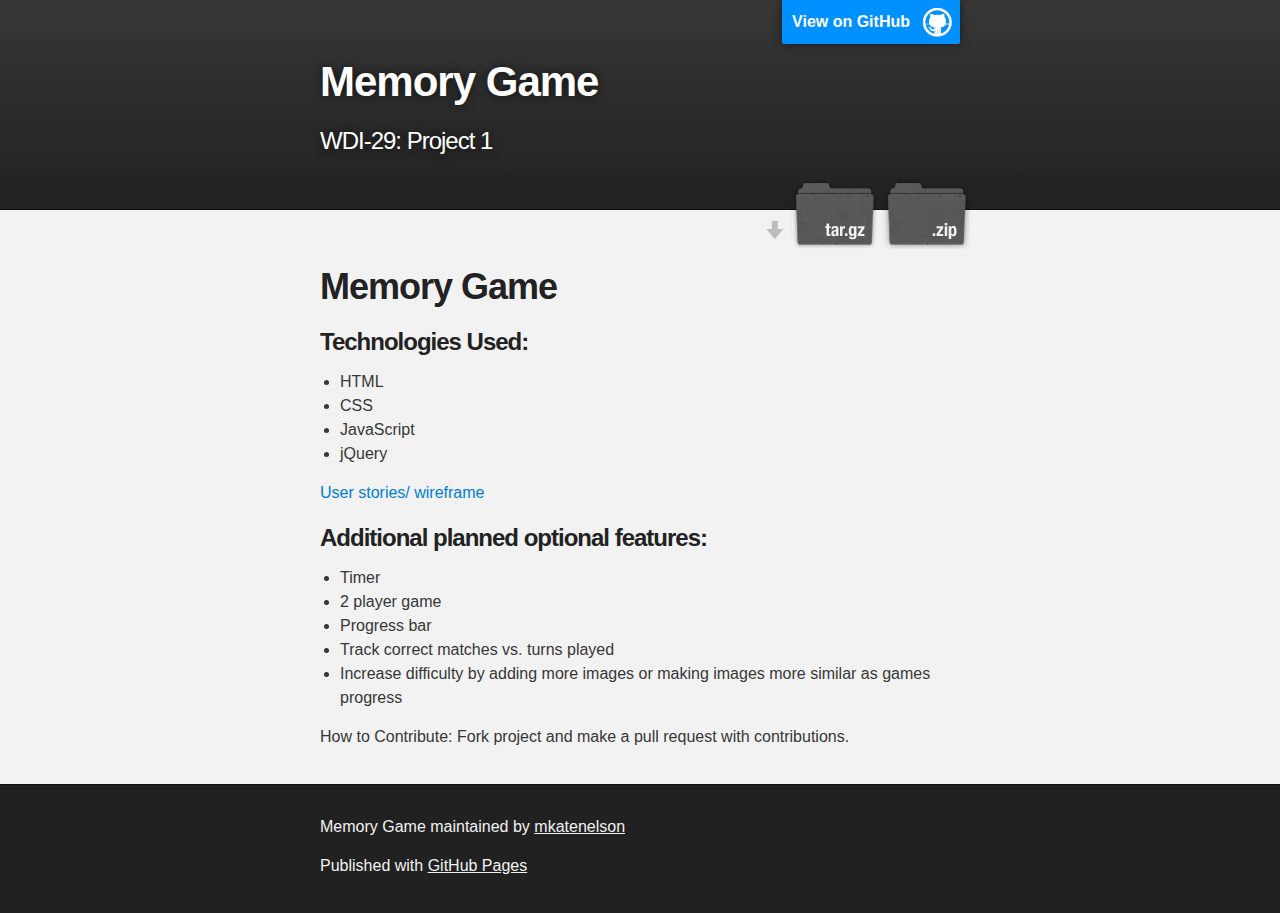
<file: index.html>
<!DOCTYPE html>
<html>

  <head>
    <meta charset='utf-8'>
    <meta http-equiv="X-UA-Compatible" content="chrome=1">
    <meta name="description" content="Memory Game : WDI-29: Project 1">

    <link rel="stylesheet" type="text/css" media="screen" href="stylesheets/stylesheet.css">

    <title>Memory Game</title>
  </head>

  <body>

    <!-- HEADER -->
    <div id="header_wrap" class="outer">
        <header class="inner">
          <a id="forkme_banner" href="https://github.com/mkatenelson/project1">View on GitHub</a>

          <h1 id="project_title">Memory Game</h1>
          <h2 id="project_tagline">WDI-29: Project 1</h2>

            <section id="downloads">
              <a class="zip_download_link" href="https://github.com/mkatenelson/project1/zipball/master">Download this project as a .zip file</a>
              <a class="tar_download_link" href="https://github.com/mkatenelson/project1/tarball/master">Download this project as a tar.gz file</a>
            </section>
        </header>
    </div>

    <!-- MAIN CONTENT -->
    <div id="main_content_wrap" class="outer">
      <section id="main_content" class="inner">
        <h1>
<a id="memory-game" class="anchor" href="#memory-game" aria-hidden="true"><span aria-hidden="true" class="octicon octicon-link"></span></a>Memory Game</h1>

<h3>
<a id="technologies-used" class="anchor" href="#technologies-used" aria-hidden="true"><span aria-hidden="true" class="octicon octicon-link"></span></a>Technologies Used:</h3>

<ul>
<li>HTML</li>
<li>CSS</li>
<li>JavaScript</li>
<li>jQuery</li>
</ul>

<p><a href="https://trello.com/b/4v85pa1y/kate-project-1-memory-browser-game">User stories/ wireframe</a></p>

<h3>
<a id="additional-planned-optional-features" class="anchor" href="#additional-planned-optional-features" aria-hidden="true"><span aria-hidden="true" class="octicon octicon-link"></span></a>Additional planned optional features:</h3>

<ul>
<li>Timer</li>
<li>2 player game</li>
<li>Progress bar</li>
<li>Track correct matches vs. turns played</li>
<li>Increase difficulty by adding more images or making images more similar as games progress</li>
</ul>

<p>How to Contribute: Fork project and make a pull request with contributions.</p>
      </section>
    </div>

    <!-- FOOTER  -->
    <div id="footer_wrap" class="outer">
      <footer class="inner">
        <p class="copyright">Memory Game maintained by <a href="https://github.com/mkatenelson">mkatenelson</a></p>
        <p>Published with <a href="https://pages.github.com">GitHub Pages</a></p>
      </footer>
    </div>

    

  </body>
</html>
</file>
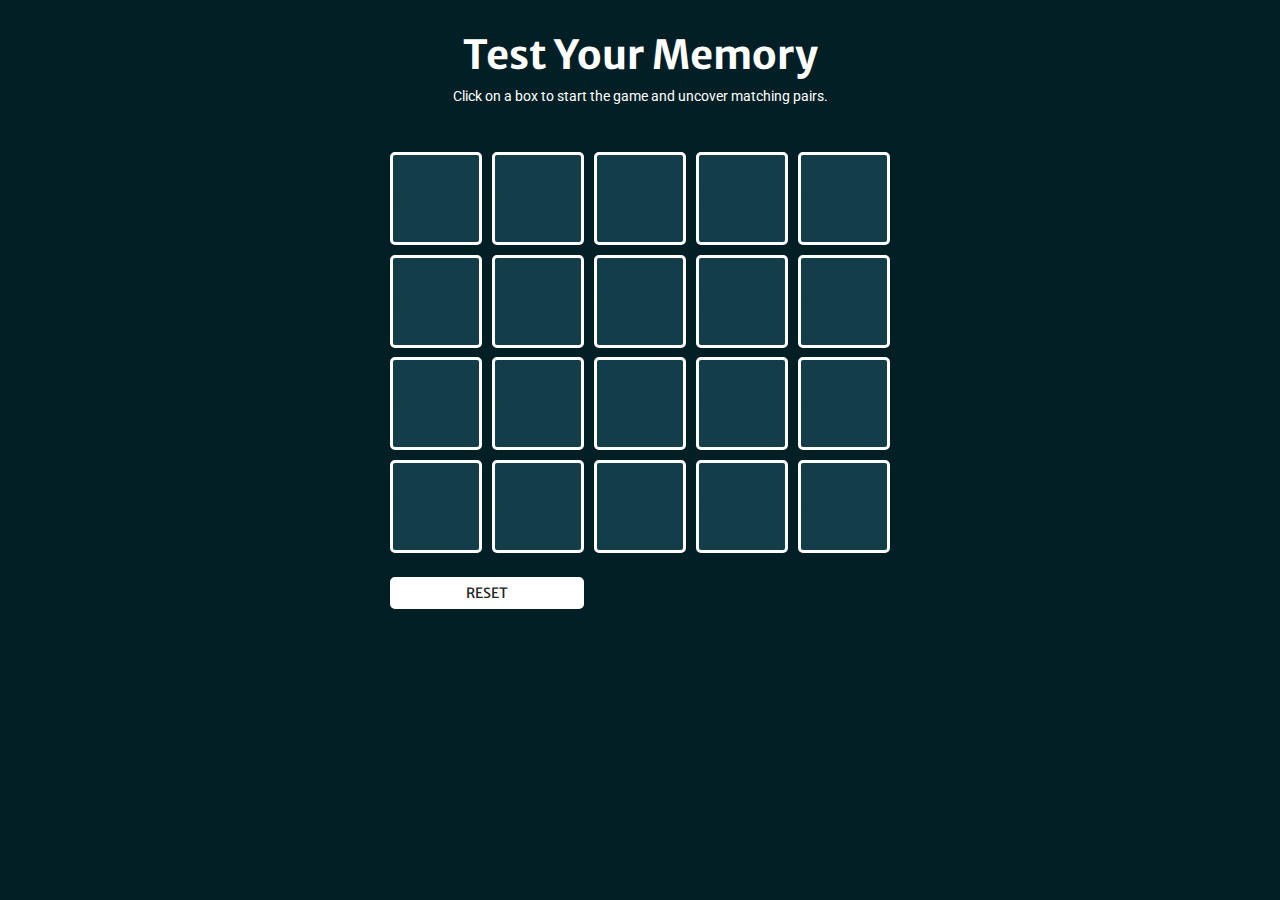
<file: Project1/index.html>
<!DOCTYPE html>

<head>
	<title>Test Your Memory</title>
	<link href="https://fonts.googleapis.com/css?family=Roboto" rel="stylesheet" type="text/css">
	<link href='https://fonts.googleapis.com/css?family=Merriweather+Sans:700' rel='stylesheet' type='text/css'>
	<link rel="stylesheet" href="style/style-v2.css" href=>
	<script src="https://code.jquery.com/jquery-2.2.3.js"></script>
	<script src="script/script-v2.js"></script>
</head>

<body>
	<div class="frame">

		<h1>Test Your Memory</h1>
		<br>
		<p>Click on a box to start the game and uncover matching pairs.</p>
		<br>
	
		<table class="board" id="shuffle" onload="shuffleTiles()";>

			<tr>
				<td id="a1" class="faceDown" onclick="reveal(this)" class="square"></td>
				<td id="a2" class="faceDown" onclick="reveal(this)" class="square"></td>
				<td id="a3" class="faceDown" onclick="reveal(this)" class="square"></td>
				<td id="a4" class="faceDown" onclick="reveal(this)" class="square"></td>
				<td id="a5" class="faceDown" onclick="reveal(this)" class="square"></td>
			</tr>

			<tr>
				<td id="a6" class="faceDown" onclick="reveal(this)" class="square"></td>
				<td id="a7" class="faceDown" onclick="reveal(this)" class="square"></td>
				<td id="a8" class="faceDown" onclick="reveal(this)" class="square"></td>
				<td id="a9" class="faceDown" onclick="reveal(this)" class="square"></td>
				<td id="a10" class="faceDown" onclick="reveal(this)" class="square"></td>
			</tr>

			<tr>
				<td id="a11" class="faceDown" onclick="reveal(this)" class="square"></td>
				<td id="a12" class="faceDown" onclick="reveal(this)" class="square"></td>
				<td id="a13" class="faceDown" onclick="reveal(this)" class="square"></td>
				<td id="a14" class="faceDown" onclick="reveal(this)" class="square"></td>
				<td id="a15" class="faceDown" onclick="reveal(this)" class="square"></td>
			</tr>

			<tr>
				<td id="a16" class="faceDown" onclick="reveal(this)" class="square"></td>
				<td id="a17" class="faceDown" onclick="reveal(this)" class="square"></td>
				<td id="a18" class="faceDown" onclick="reveal(this)" class="square"></td>
				<td id="a19" class="faceDown" onclick="reveal(this)" class="square"></td>
				<td id="a0" class="faceDown" onclick="reveal(this)" class="square"></td>
			</tr>

		</table>

		<button id="reset" class="button">RESET</button>

	</div>
</body>

</html>
</file>
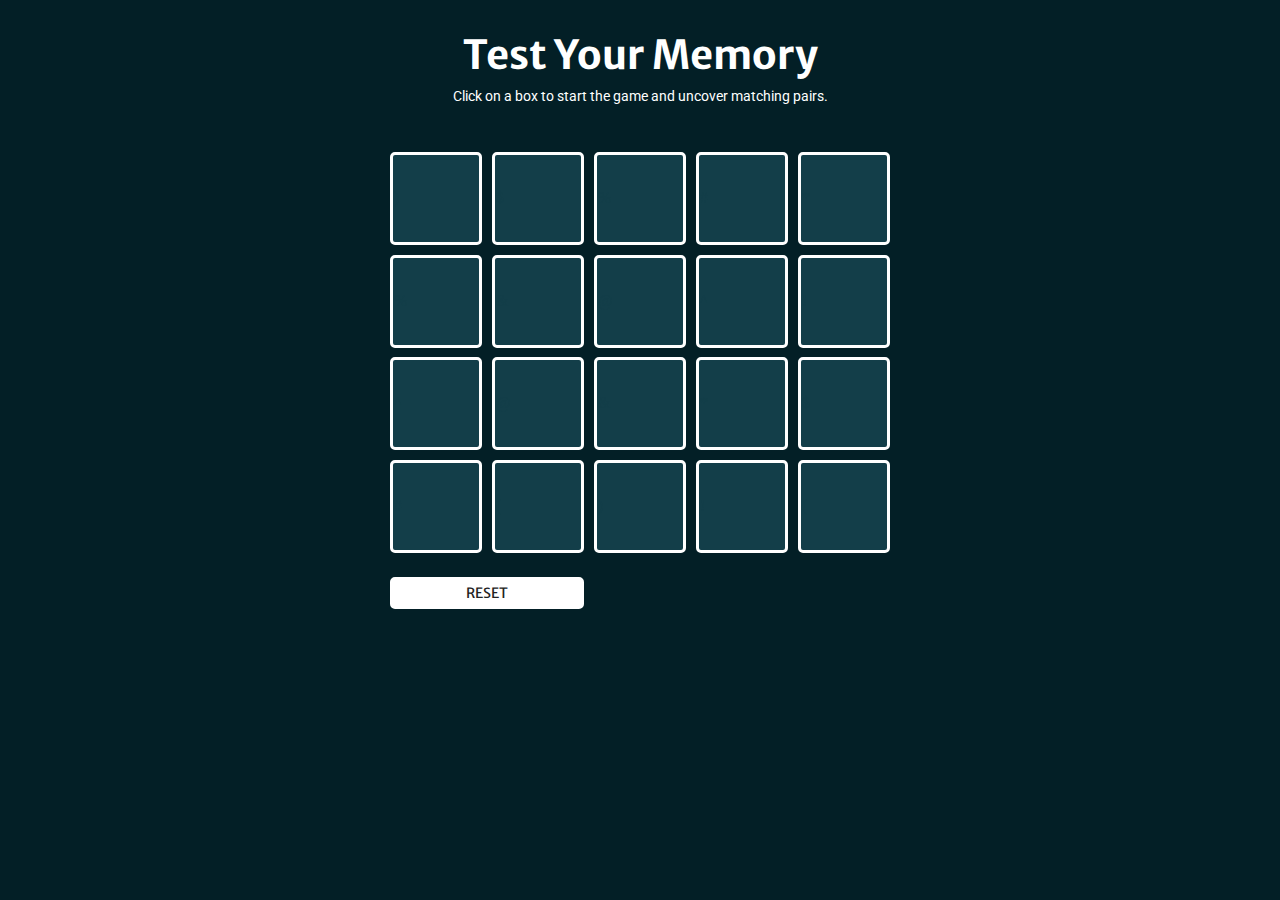
<file: v2/index.html>
<!DOCTYPE html>

<head>
	<title>Test Your Memory</title>
	<link href="https://fonts.googleapis.com/css?family=Roboto" rel="stylesheet" type="text/css">
	<link href='https://fonts.googleapis.com/css?family=Merriweather+Sans:700' rel='stylesheet' type='text/css'>
	<link rel="stylesheet" href="style/style-v2.css" href=>
	<script src="https://code.jquery.com/jquery-2.2.3.js"></script>
	<script src="script/script-v2.js"></script>
</head>

<body>
	<div class="frame">

		<h1>Test Your Memory</h1>
		<br>
		<p>Click on a box to start the game and uncover matching pairs.</p>
		<br>
	
		<table class="board" id="shuffle" onload="shuffleTiles()";>

			<tr>
				<td id="a1" class="faceDown" onclick="reveal(this)" class="square"></td>
				<td id="a2" class="faceDown" onclick="reveal(this)" class="square"></td>
				<td id="a3" class="faceDown" onclick="reveal(this)" class="square"></td>
				<td id="a4" class="faceDown" onclick="reveal(this)" class="square"></td>
				<td id="a5" class="faceDown" onclick="reveal(this)" class="square"></td>
			</tr>

			<tr>
				<td id="a6" class="faceDown" onclick="reveal(this)" class="square"></td>
				<td id="a7" class="faceDown" onclick="reveal(this)" class="square"></td>
				<td id="a8" class="faceDown" onclick="reveal(this)" class="square"></td>
				<td id="a9" class="faceDown" onclick="reveal(this)" class="square"></td>
				<td id="a10" class="faceDown" onclick="reveal(this)" class="square"></td>
			</tr>

			<tr>
				<td id="a11" class="faceDown" onclick="reveal(this)" class="square"></td>
				<td id="a12" class="faceDown" onclick="reveal(this)" class="square"></td>
				<td id="a13" class="faceDown" onclick="reveal(this)" class="square"></td>
				<td id="a14" class="faceDown" onclick="reveal(this)" class="square"></td>
				<td id="a15" class="faceDown" onclick="reveal(this)" class="square"></td>
			</tr>

			<tr>
				<td id="a16" class="faceDown" onclick="reveal(this)" class="square"></td>
				<td id="a17" class="faceDown" onclick="reveal(this)" class="square"></td>
				<td id="a18" class="faceDown" onclick="reveal(this)" class="square"></td>
				<td id="a19" class="faceDown" onclick="reveal(this)" class="square"></td>
				<td id="a0" class="faceDown" onclick="reveal(this)" class="square"></td>
			</tr>

		</table>

		<button id="reset" class="button">RESET</button>

	</div>
</body>

</html>
</file>
<file: stylesheets/stylesheet.css>
/*******************************************************************************
Slate Theme for GitHub Pages
by Jason Costello, @jsncostello
*******************************************************************************/

@import url(github-light.css);

/*******************************************************************************
MeyerWeb Reset
*******************************************************************************/

html, body, div, span, applet, object, iframe,
h1, h2, h3, h4, h5, h6, p, blockquote, pre,
a, abbr, acronym, address, big, cite, code,
del, dfn, em, img, ins, kbd, q, s, samp,
small, strike, strong, sub, sup, tt, var,
b, u, i, center,
dl, dt, dd, ol, ul, li,
fieldset, form, label, legend,
table, caption, tbody, tfoot, thead, tr, th, td,
article, aside, canvas, details, embed,
figure, figcaption, footer, header, hgroup,
menu, nav, output, ruby, section, summary,
time, mark, audio, video {
  margin: 0;
  padding: 0;
  border: 0;
  font: inherit;
  vertical-align: baseline;
}

/* HTML5 display-role reset for older browsers */
article, aside, details, figcaption, figure,
footer, header, hgroup, menu, nav, section {
  display: block;
}

ol, ul {
  list-style: none;
}

table {
  border-collapse: collapse;
  border-spacing: 0;
}

/*******************************************************************************
Theme Styles
*******************************************************************************/

body {
  box-sizing: border-box;
  color:#373737;
  background: #212121;
  font-size: 16px;
  font-family: 'Myriad Pro', Calibri, Helvetica, Arial, sans-serif;
  line-height: 1.5;
  -webkit-font-smoothing: antialiased;
}

h1, h2, h3, h4, h5, h6 {
  margin: 10px 0;
  font-weight: 700;
  color:#222222;
  font-family: 'Lucida Grande', 'Calibri', Helvetica, Arial, sans-serif;
  letter-spacing: -1px;
}

h1 {
  font-size: 36px;
  font-weight: 700;
}

h2 {
  padding-bottom: 10px;
  font-size: 32px;
  background: url('../images/bg_hr.png') repeat-x bottom;
}

h3 {
  font-size: 24px;
}

h4 {
  font-size: 21px;
}

h5 {
  font-size: 18px;
}

h6 {
  font-size: 16px;
}

p {
  margin: 10px 0 15px 0;
}

footer p {
  color: #f2f2f2;
}

a {
  text-decoration: none;
  color: #007edf;
  text-shadow: none;

  transition: color 0.5s ease;
  transition: text-shadow 0.5s ease;
  -webkit-transition: color 0.5s ease;
  -webkit-transition: text-shadow 0.5s ease;
  -moz-transition: color 0.5s ease;
  -moz-transition: text-shadow 0.5s ease;
  -o-transition: color 0.5s ease;
  -o-transition: text-shadow 0.5s ease;
  -ms-transition: color 0.5s ease;
  -ms-transition: text-shadow 0.5s ease;
}

a:hover, a:focus {text-decoration: underline;}

footer a {
  color: #F2F2F2;
  text-decoration: underline;
}

em {
  font-style: italic;
}

strong {
  font-weight: bold;
}

img {
  position: relative;
  margin: 0 auto;
  max-width: 739px;
  padding: 5px;
  margin: 10px 0 10px 0;
  border: 1px solid #ebebeb;

  box-shadow: 0 0 5px #ebebeb;
  -webkit-box-shadow: 0 0 5px #ebebeb;
  -moz-box-shadow: 0 0 5px #ebebeb;
  -o-box-shadow: 0 0 5px #ebebeb;
  -ms-box-shadow: 0 0 5px #ebebeb;
}

p img {
  display: inline;
  margin: 0;
  padding: 0;
  vertical-align: middle;
  text-align: center;
  border: none;
}

pre, code {
  width: 100%;
  color: #222;
  background-color: #fff;

  font-family: Monaco, "Bitstream Vera Sans Mono", "Lucida Console", Terminal, monospace;
  font-size: 14px;

  border-radius: 2px;
  -moz-border-radius: 2px;
  -webkit-border-radius: 2px;
}

pre {
  width: 100%;
  padding: 10px;
  box-shadow: 0 0 10px rgba(0,0,0,.1);
  overflow: auto;
}

code {
  padding: 3px;
  margin: 0 3px;
  box-shadow: 0 0 10px rgba(0,0,0,.1);
}

pre code {
  display: block;
  box-shadow: none;
}

blockquote {
  color: #666;
  margin-bottom: 20px;
  padding: 0 0 0 20px;
  border-left: 3px solid #bbb;
}


ul, ol, dl {
  margin-bottom: 15px
}

ul {
  list-style-position: inside;
  list-style: disc;
  padding-left: 20px;
}

ol {
  list-style-position: inside;
  list-style: decimal;
  padding-left: 20px;
}

dl dt {
  font-weight: bold;
}

dl dd {
  padding-left: 20px;
  font-style: italic;
}

dl p {
  padding-left: 20px;
  font-style: italic;
}

hr {
  height: 1px;
  margin-bottom: 5px;
  border: none;
  background: url('../images/bg_hr.png') repeat-x center;
}

table {
  border: 1px solid #373737;
  margin-bottom: 20px;
  text-align: left;
 }

th {
  font-family: 'Lucida Grande', 'Helvetica Neue', Helvetica, Arial, sans-serif;
  padding: 10px;
  background: #373737;
  color: #fff;
 }

td {
  padding: 10px;
  border: 1px solid #373737;
 }

form {
  background: #f2f2f2;
  padding: 20px;
}

/*******************************************************************************
Full-Width Styles
*******************************************************************************/

.outer {
  width: 100%;
}

.inner {
  position: relative;
  max-width: 640px;
  padding: 20px 10px;
  margin: 0 auto;
}

#forkme_banner {
  display: block;
  position: absolute;
  top:0;
  right: 10px;
  z-index: 10;
  padding: 10px 50px 10px 10px;
  color: #fff;
  background: url('../images/blacktocat.png') #0090ff no-repeat 95% 50%;
  font-weight: 700;
  box-shadow: 0 0 10px rgba(0,0,0,.5);
  border-bottom-left-radius: 2px;
  border-bottom-right-radius: 2px;
}

#header_wrap {
  background: #212121;
  background: -moz-linear-gradient(top, #373737, #212121);
  background: -webkit-linear-gradient(top, #373737, #212121);
  background: -ms-linear-gradient(top, #373737, #212121);
  background: -o-linear-gradient(top, #373737, #212121);
  background: linear-gradient(top, #373737, #212121);
}

#header_wrap .inner {
  padding: 50px 10px 30px 10px;
}

#project_title {
  margin: 0;
  color: #fff;
  font-size: 42px;
  font-weight: 700;
  text-shadow: #111 0px 0px 10px;
}

#project_tagline {
  color: #fff;
  font-size: 24px;
  font-weight: 300;
  background: none;
  text-shadow: #111 0px 0px 10px;
}

#downloads {
  position: absolute;
  width: 210px;
  z-index: 10;
  bottom: -40px;
  right: 0;
  height: 70px;
  background: url('../images/icon_download.png') no-repeat 0% 90%;
}

.zip_download_link {
  display: block;
  float: right;
  width: 90px;
  height:70px;
  text-indent: -5000px;
  overflow: hidden;
  background: url(../images/sprite_download.png) no-repeat bottom left;
}

.tar_download_link {
  display: block;
  float: right;
  width: 90px;
  height:70px;
  text-indent: -5000px;
  overflow: hidden;
  background: url(../images/sprite_download.png) no-repeat bottom right;
  margin-left: 10px;
}

.zip_download_link:hover {
  background: url(../images/sprite_download.png) no-repeat top left;
}

.tar_download_link:hover {
  background: url(../images/sprite_download.png) no-repeat top right;
}

#main_content_wrap {
  background: #f2f2f2;
  border-top: 1px solid #111;
  border-bottom: 1px solid #111;
}

#main_content {
  padding-top: 40px;
}

#footer_wrap {
  background: #212121;
}



/*******************************************************************************
Small Device Styles
*******************************************************************************/

@media screen and (max-width: 480px) {
  body {
    font-size:14px;
  }

  #downloads {
    display: none;
  }

  .inner {
    min-width: 320px;
    max-width: 480px;
  }

  #project_title {
  font-size: 32px;
  }

  h1 {
    font-size: 28px;
  }

  h2 {
    font-size: 24px;
  }

  h3 {
    font-size: 21px;
  }

  h4 {
    font-size: 18px;
  }

  h5 {
    font-size: 14px;
  }

  h6 {
    font-size: 12px;
  }

  code, pre {
    min-width: 320px;
    max-width: 480px;
    font-size: 11px;
  }

}
</file>
<file: Project1/style/style-v2.css>
/*//// CLASSES ////*/

.frame {
	position: static;
	align: center;
	width: 700px;
	margin: 0 auto;
}
.board {
	height: 420px;
	width: 520px;
	align: center;
	margin: 0 auto;
	border-spacing: 10px;
}
.faceDown {
	transform: perspective(600px) rotateY(0deg);
	height: 70px;
	width: 70px;
	border: 3px solid white;
	border-radius: 5px;
	background: #133E49;
	color: #133E49;
	transition: transform .5s linear 0s;
}
.faceUp {
	transform: perspective(600px) rotateY(180deg);
	height: 70px;
	width: 70px;
	border: 3px solid white;
	border-radius: 5px;
	background: #357E90;
	transition: transform .5s linear 0s;
	font-family: "Roboto";
	color: white;
	font-size: 40px;
	text-align: center;
}
.matched {
	transform: perspective(600px) rotateY(180deg);
	height: 70px;
	width: 70px;
	border: 3px solid #0C252B;
	border-radius: 5px;
	background: #031F26;
	transition: transform .25s linear 0s;
	color: #031F26;
}


/*//// IDs ////*/

/* Reset Button */
#reset {
	position: relative;
	align: left;
	font-family:"Merriweather Sans";
	font-size: 14px;
	color: #222222;
	width: 194px;
	background: white;
	padding: 2px 0;
	margin: 15px 100px;
	border: 5px solid white;
	border-radius: 5px;
}


/*//// ELEMENTS ////*/
body {
	background: #031F26;
}
h1{
	font-family: "Merriweather Sans";
	font-size: 40px;
	color: white;
	text-align: center;
	margin: 30px 0 0 0;
}
p{
	font-family: "Roboto";
	font-size: 14px;
	color: white;
	margin: -10px 10px 20px 10px;
	text-align: center;
}
</file>
<file: v2/style/style-v2.css>
/*//// CLASSES ////*/

.frame {
	position: static;
	align: center;
	width: 700px;
	margin: 0 auto;
}
.board {
	height: 420px;
	width: 520px;
	align: center;
	margin: 0 auto;
	border-spacing: 10px;
}
.faceDown {
	transform: perspective(600px) rotateY(0deg);
	height: 70px;
	width: 70px;
	border: 3px solid white;
	border-radius: 5px;
	background: #133E49;
	color: #133E49;
	transition: transform .5s linear 0s;
}
.faceUp {
	transform: perspective(600px) rotateY(180deg);
	height: 70px;
	width: 70px;
	border: 3px solid white;
	border-radius: 5px;
	background: #357E90;
	transition: transform .5s linear 0s;
	font-family: "Roboto";
	color: white;
	font-size: 40px;
	text-align: center;
}
.matched {
	transform: perspective(600px) rotateY(180deg);
	height: 70px;
	width: 70px;
	border: 3px solid #0C252B;
	border-radius: 5px;
	background: #031F26;
	transition: transform .25s linear 0s;
	color: #031F26;
}


/*//// IDs ////*/

/* Reset Button */
#reset {
	position: relative;
	align: left;
	font-family:"Merriweather Sans";
	font-size: 14px;
	color: #222222;
	width: 194px;
	background: white;
	padding: 2px 0;
	margin: 15px 100px;
	border: 5px solid white;
	border-radius: 5px;
}


/*//// ELEMENTS ////*/
body {
	background: #031F26;
}
h1{
	font-family: "Merriweather Sans";
	font-size: 40px;
	color: white;
	text-align: center;
	margin: 30px 0 0 0;
}
p{
	font-family: "Roboto";
	font-size: 14px;
	color: white;
	margin: -10px 10px 20px 10px;
	text-align: center;
}
</file>
